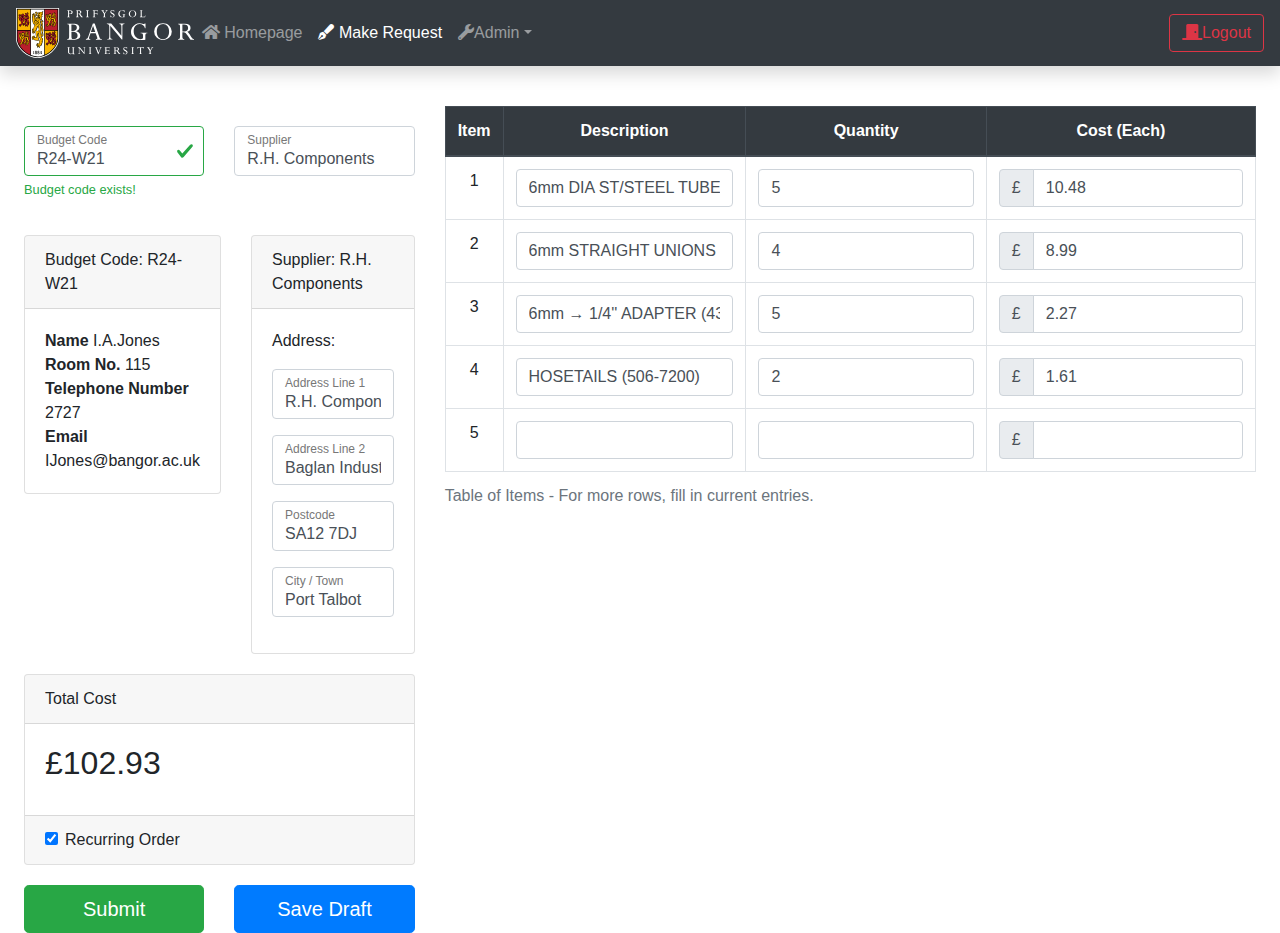
<file: makerequest.html>
<!doctype html>
<html lang="en">

<head>
	<title>Procurement | Make a Request</title>
	<!-- Required meta tags -->
	<meta charset="utf-8">
	<meta name="viewport" content="width=device-width, initial-scale=1, shrink-to-fit=no">

	<!-- Bootstrap CSS -->
	<link rel="stylesheet" href="css/bootstrap.min.css">
	<link rel="stylesheet" href="css/style.css">

	<!-- FontAwesome CSS (icons) -->
	<link rel="stylesheet" href="css/fontawesome.min.css">
</head>

<body>
	<!-- Site Header -->
	<header>
		<nav class="navbar navbar-static-top navbar-default navbar-expand-md shadow navbar-dark bg-dark">
			<a href="index.html"><img src="img/bangor_logo_c2_flush.svg" alt="Bangor University" , height="50em"></a>
			<button class="navbar-toggler d-lg-none" type="button" data-toggle="collapse" data-target="#navBar"
				aria-controls="navBar" aria-expanded="false" aria-label="Toggle navigation"></button>
			<div class="collapse navbar-collapse" id="navBar">
				<ul class="navbar-nav mr-auto mt-2 mt-lg-0">
					<li class="nav-item">
						<a class="nav-link" href="index.html"><i class="fa fa-home" aria-hidden="true"></i> Homepage
							</a>
					</li>
					<li class="nav-item">
						<a class="nav-link active" href="makerequest.html"><i class="fa fa-pen-fancy" aria-hidden="true"></i>
							Make Request<span class="sr-only">(current)</span></a>
					</li>
					<li class="nav-item dropdown">
						<a class="nav-link dropdown-toggle" href="#" id="dropdownAdmin" data-toggle="dropdown"
							aria-haspopup="true" aria-expanded="false"> <i class="fa fa-wrench"
								aria-hidden="true"></i>Admin</a>
						<div class="dropdown-menu" aria-labelledby="dropdownAdmin">
							<a class="dropdown-item" href="#"><i class="fa fa-user" aria-hidden="true"></i> Edit
								Users</a>
							<a class="dropdown-item" href="#"><i class="fa fa-wrench" aria-hidden="true"></i> Edit
								BudgetCodes</a>
						</div>
					</li>
				</ul>
				<form class="form-inline my-2 my-lg-0">
					<!-- Trigger logout modal -->
					<button class="btn btn-outline-danger my-2 my-sm-0" type="button" , data-toggle="modal" ,
						data-target="#modelLogout"><i class="fa fa-door-closed"></i>Logout</button>
				</form>
			</div>
		</nav>
		<div class="modal fade" id="modelLogout" tabindex="-1" role="dialog" aria-labelledby="modelTitleId"
			aria-hidden="true">
			<div class="modal-dialog" role="document">
				<div class="modal-content">
					<div class="modal-header">
						<h5 class="modal-title">Logging out?</h5>
						<button type="button" class="close" data-dismiss="modal" aria-label="Close">
							<span aria-hidden="true">&times;</span>
						</button>
					</div>
					<div class="modal-body">
						You are about to log out, are you sure? <br> You will need to log in again to continue using the
						site.
					</div>
					<div class="modal-footer">
						<button type="button" class="btn btn-secondary" data-dismiss="modal"><i
								class="fa fa-times "></i> Cancel</button>
						<form action="login.html">
							<button type="submit" class="btn btn-danger"><i
									class="fa fa-door-closed"></i>Logout</button>
						</form>
					</div>
				</div>
			</div>
		</div>
	</header>
	<main role="main" class="col-md-12 ml-sm-auto px-4 container-fluid">
		<div class="row">
			<div class="col-md-4">
				<div class="row">
					<div class="col">
						<div class="form-label-group">
							<input type="text" id="inputBudgetCode" class="form-control is-valid"
								placeholder="Budget Code" required value="R24-W21">
							<label for="inputBudgetCode">Budget Code</label>
							<div class="valid-feedback" id="budget_code_response">Budget code exists!</div>
						</div>
					</div>
					<div class="col">
						<div class="form-label-group">
							<input type="text" id="inputSupplier" class="form-control" placeholder="Budget Code"
								required value="R.H. Components">
							<label for="inputSupplier">Supplier</label>
						</div>
					</div>
				</div>

				<div class="row">
					<div class="col">
						<div class="card">
							<div class="card-header">
								Budget Code: R24-W21
							</div>
							<div class="card-body">
								<p class="card-text">
									<strong>Name </strong> I.A.Jones <br />
									<strong>Room No. </strong> 115 <br />
									<strong>Telephone Number</strong> 2727 <br />
									<strong>Email</strong> IJones@bangor.ac.uk <br />
								</p>
							</div>
						</div>
					</div>
					<div class="col">
						<div class="card">
							<div class="card-header">
								Supplier: R.H. Components
							</div>
							<div class="card-body">
								<p class="card-text">
									Address:
									<div class="form-group">
										<div class="form-label-group">
											<input type="text" id="inputAddress1" class="form-control"
												placeholder="Budget Code" required value="R.H. Components Warehouse">
											<label for="inputAddress1">Address Line 1</label>
										</div>
										<div class="form-label-group">
											<input type="text" id="inputAddress2" class="form-control"
												placeholder="Budget Code" required value="Baglan Industrial Park">
											<label for="inputAddress2">Address Line 2</label>
										</div>
										<div class="form-label-group">
											<input type="text" id="inputAddressPostcode" class="form-control"
												placeholder="Budget Code" required value="SA12 7DJ">
											<label for="inputAddressPostcode">Postcode</label>
										</div>
										<div class="form-label-group">
											<input type="text" id="inputAddressCity" class="form-control"
												placeholder="Budget Code" required value="Port Talbot">
											<label for="inputAddressCity">City / Town</label>
										</div>
									</div>
								</p>
							</div>
						</div>
					</div>
				</div>


				<div class="row">
					<div class="col">
						<div class="card">
							<div class="card-header">
								Total Cost
							</div>
							<div class="card-body">
								<h2 class="card-title">£102.93</h2>
							</div>
							<div class="card-footer">
								<div class="form-check">
									<label class="form-check-label">
										<input type="checkbox" class="form-check-input" name="inputRecurring"
											id="inputRecurring" checked>
										Recurring Order
									</label>
								</div>
							</div>
						</div>
					</div>
				</div>
				<div class="row">
					<div class="col align-self-start">
						<button type="button" name="buttonSubmit" id="buttonSubmit"
							class="btn btn-success btn-lg btn-block">Submit</button>
					</div>
					<div class="col align-self-end">
						<button type="button" name="buttonDraft" id="buttonDraft"
							class="btn btn-primary btn-lg btn-block">Save Draft</button>
					</div>
				</div>
			</div>
			<div class="col-md-8">
				<table class="table table-bordered table-hover table-responsive-md text-center">
					<caption>Table of Items - For more rows, fill in current entries.</caption>
					<thead class="thead-dark">
						<tr>
							<th>Item</th>
							<th>Description</th>
							<th>Quantity</th>
							<th>Cost (Each)</th>
						</tr>
					</thead>
					<tbody>
						<tr>
							<td scope="row">1</td>
							<td><input type="text" class="form-control" name="1" id="inputItem1Description"
									value="6mm DIA ST/STEEL TUBE (437-3683)"></input></td>
							<td><input type="number" class="form-control" name="inputItem1Quantity"
									id="inputItem1Quantity" value="5"></input></td>
							<td>
								<div class="input-group">
									<div class="input-group-prepend"><span class="input-group-text">£</span></div>
									<input type="text" class="form-control" name="inputItem1Cost" id="inputItem1Cost"
										value="10.48"></input>
								</div>
							</td>
						</tr>
						<tr>
							<td scope="row">2</td>
							<td><input type="text" class="form-control" name="2" id="inputItem2Description"
									value="6mm STRAIGHT UNIONS (432-4681)"></input></td>
							<td><input type="number" class="form-control" name="inputItem2Quantity"
									id="inputItem2Quantity" value="4"></input></td>
							<td>
								<div class="input-group">
									<div class="input-group-prepend"><span class="input-group-text">£</span></div>
									<input type="text" class="form-control" name="inputItem2Cost" id="inputItem2Cost"
										value="8.99"></input>
								</div>
							</td>
						</tr>
						<tr>
							<td scope="row">3</td>
							<td><input type="text" class="form-control" name="3" id="inputItem3Description"
									value="6mm → 1/4'' ADAPTER (439-666)"></input></td>
							<td><input type="number" class="form-control" name="inputItem3Quantity"
									id="inputItem3Quantity" value="5"></input></td>
							<td>
								<div class="input-group">
									<div class="input-group-prepend"><span class="input-group-text">£</span></div>
									<input type="text" class="form-control" name="inputItem3Cost" id="inputItem3Cost"
										value="2.27"></input>
								</div>
							</td>
						</tr>
						<tr>
							<td scope="row">4</td>
							<td><input type="text" class="form-control" name="4" id="inputItem4Description"
									value="HOSETAILS (506-7200)"></input></td>
							<td><input type="number" class="form-control" name="inputItem4Quantity"
									id="inputItem4Quantity" value="2"></input></td>
							<td>
								<div class="input-group">
									<div class="input-group-prepend"><span class="input-group-text">£</span></div>
									<input type="text" class="form-control" name="inputItem4Cost" id="inputItem4Cost"
										value="1.61"></input>
								</div>
							</td>
						</tr>
						<tr>
							<td scope="row">5</td>
							<td><input type="text" class="form-control" name="5" id="inputItem5Description"></input>
							</td>
							<td><input type="number" class="form-control" name="inputItem5Quantity"
									id="inputItem5Quantity"></input></td>
							<td>
								<div class="input-group">
									<div class="input-group-prepend"><span class="input-group-text">£</span></div>
									<input type="text" class="form-control" name="inputItem5Cost"
										id="inputItem5Cost"></input>
								</div>
							</td>
						</tr>
					</tbody>
				</table>
			</div>
		</div>
	</main>
	<!-- jQuery first, then Popper.js, then Bootstrap JS -->
	<script src="https://code.jquery.com/jquery-3.3.1.slim.min.js"
		integrity="sha384-q8i/X+965DzO0rT7abK41JStQIAqVgRVzpbzo5smXKp4YfRvH+8abtTE1Pi6jizo"
		crossorigin="anonymous"></script>
	<script src="https://cdnjs.cloudflare.com/ajax/libs/popper.js/1.14.3/umd/popper.min.js"
		integrity="sha384-ZMP7rVo3mIykV+2+9J3UJ46jBk0WLaUAdn689aCwoqbBJiSnjAK/l8WvCWPIPm49"
		crossorigin="anonymous"></script>
	<script src="https://stackpath.bootstrapcdn.com/bootstrap/4.1.3/js/bootstrap.min.js"
		integrity="sha384-ChfqqxuZUCnJSK3+MXmPNIyE6ZbWh2IMqE241rYiqJxyMiZ6OW/JmZQ5stwEULTy"
		crossorigin="anonymous"></script>

	<script src="https://code.jquery.com/jquery-3.2.1.min.js"></script>
	<script>
		function getCookie(cname){
			var name = cname + "=";
			var decodedCookie = decodeURIComponent(document.cookie);
			var ca = decodedCookie.split(';');
			for(var i = 0; i <ca.length; i++) {
				var c = ca[i];
				while (c.charAt(0) == ' '){
					c = c.substring(1);
				}

				if (c.indexOf(name) == 0) {
					return c.substring(name.length, c.length);
				}
			}
			return "";
		}

		$('#inputBudgetCode').on("keyup", function() {
			const jwt = getCookie('jwt');
			$.post("api/validate_token.php", JSON.stringify({ jwt:jwt })).done(function(result) {
				$.ajax({
					type: "POST",
					url: "api/budgetCodes.php",
					contentType: 'application/json',
					data: JSON.stringify(jwt),
					success: function (ids) {
						const input = $('#inputBudgetCode');
						const response = $('#budget_code_response');
						if ((ids.includes(input.val()))) {
							response.text("Found");
							input.removeClass("form-control is-invalid");
							input.addClass("form-control is-valid");
							response.removeClass("invalid-feedback");
							response.addClass("valid-feedback");
						} else {
							response.text("Not Found!");
							input.removeClass("form-control is-valid");
							input.addClass("form-control is-invalid");
							response.removeClass("valid-feedback");
							response.addClass("invalid-feedback");
						}
					},
					error: function (xhr, resp, text) {
						// do something here
					}
				})
			}).fail(function (result) {
				location.href = "login.html";
			});
		});
	</script>
</body>

</html>
</file>
<file: css/style.css>
main {
	padding-top: 2.5rem
}

.col {
	padding-top: 20px
}

div.modal-footer {
	padding-top: 0;
}

div.modal-footer .col {
	padding-top: 10px;
}

/* Floating Text Labels */

.form-label-group {
	position: relative;
	margin-bottom: 1rem;
}

.form-label-group>input, .form-label-group>label {
	height: 3.125rem;
	padding: .75rem;
}

.form-label-group>label {
	position: absolute;
	top: 0;
	left: 0;
	display: block;
	width: 100%;
	margin-bottom: 0;
	/* Override default `<label>` margin */
	line-height: 1.5;
	color: #495057;
	pointer-events: none;
	cursor: text;
	/* Match the input under the label */
	border: 1px solid transparent;
	border-radius: .25rem;
	transition: all .1s ease-in-out;
}

.form-label-group input::-webkit-input-placeholder {
	color: transparent;
}

.form-label-group input:-ms-input-placeholder {
	color: transparent;
}

.form-label-group input::-ms-input-placeholder {
	color: transparent;
}

.form-label-group input::-moz-placeholder {
	color: transparent;
}

.form-label-group input::placeholder {
	color: transparent;
}

.form-label-group input:not(:placeholder-shown) {
	padding-top: 1.25rem;
	padding-bottom: .25rem;
}

.form-label-group input:not(:placeholder-shown)~label {
	padding-top: .25rem;
	padding-bottom: .25rem;
	font-size: 12px;
	color: #777;
}

.modal.fullscreen .modal-dialog {
	width: 100%;
	height: 100%;
	max-height: 100%;
	max-width: 100%;
	margin: 0;
	padding: 2%;
}

.modal.fullscreen .modal-dialog .modal-content {
	height: auto;
	min-width: 100%;
	max-width: 100%;
	min-height: 100%;
	border-radius: 0;
}

/* Fallback for Edge
  -------------------------------------------------- */

@supports (-ms-ime-align: auto) {
	.form-label-group>label {
		display: none;
	}
	.form-label-group input::-ms-input-placeholder {
		color: #777;
	}
}

/* Fallback for IE
  -------------------------------------------------- */

@media all and (-ms-high-contrast: none), (-ms-high-contrast: active) {
	.form-label-group>label {
		display: none;
	}
	.form-label-group input:-ms-input-placeholder {
		color: #777;
	}
}
</file>
